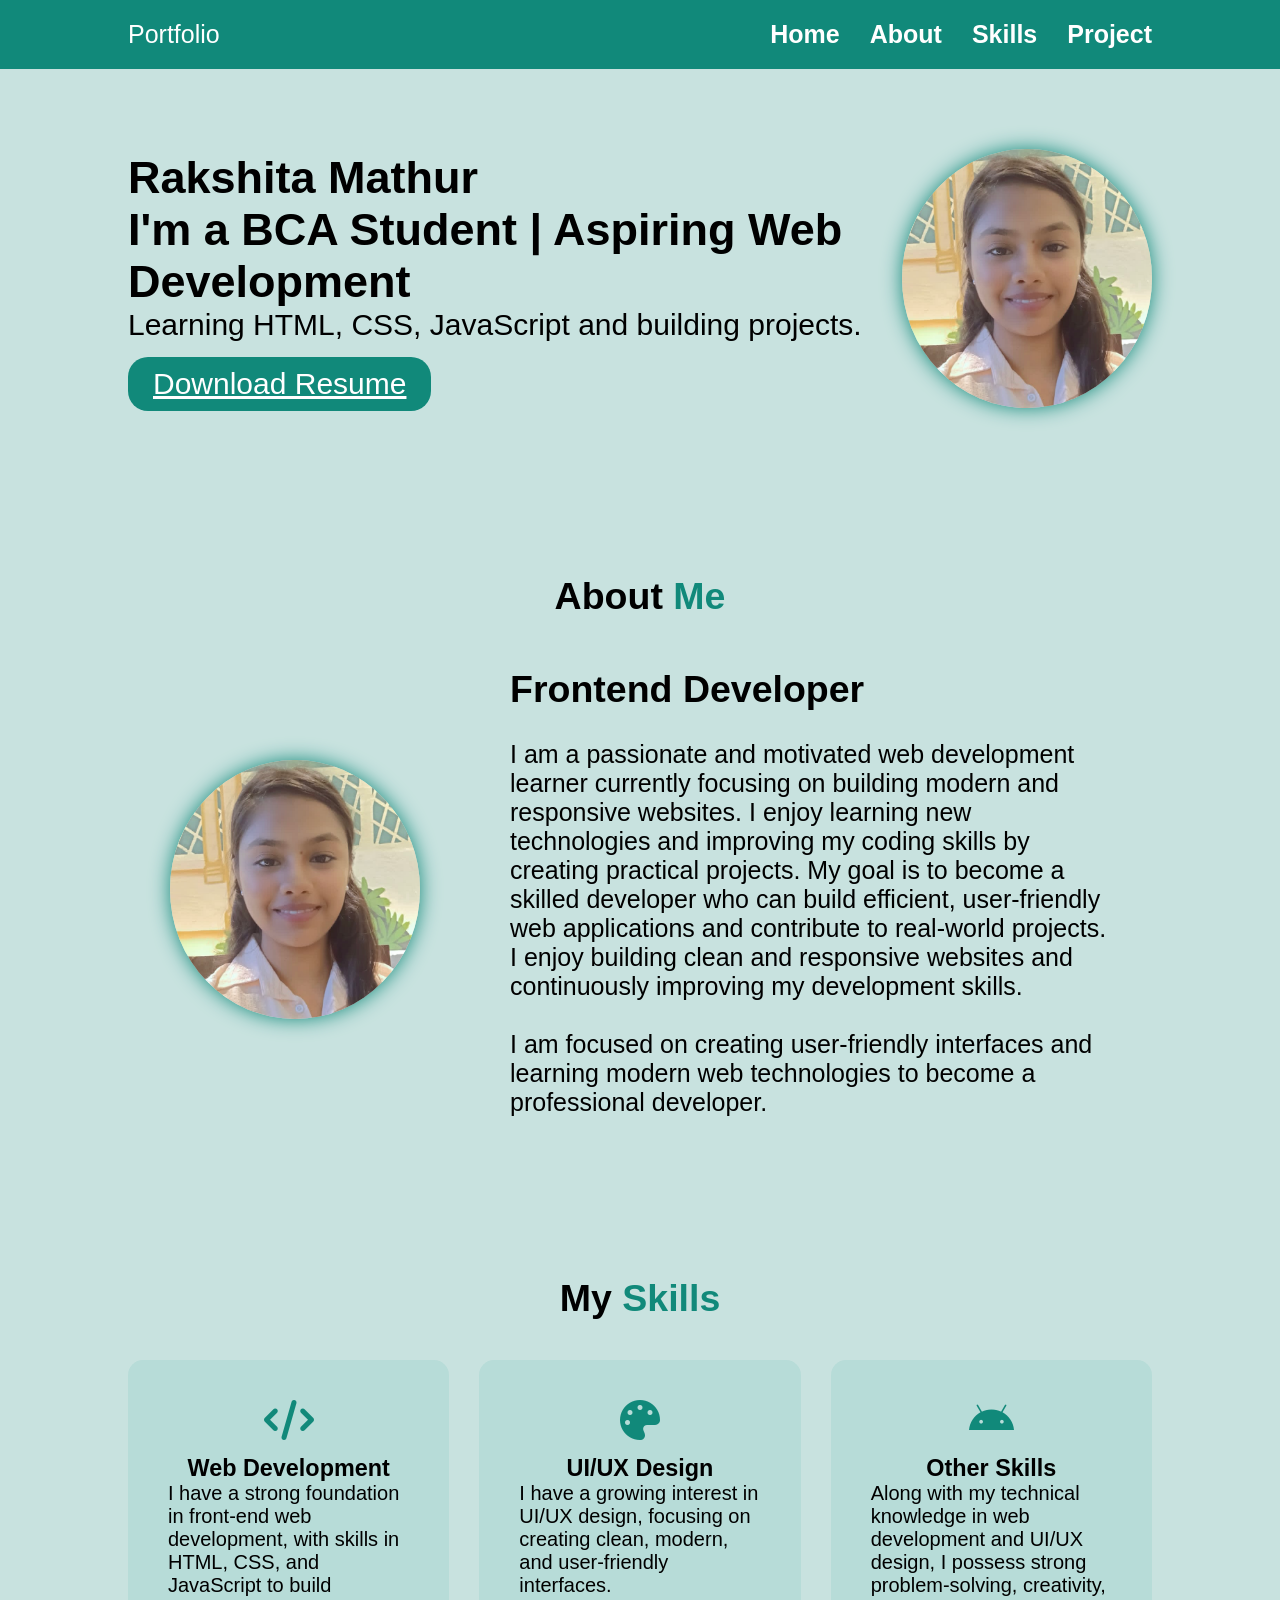
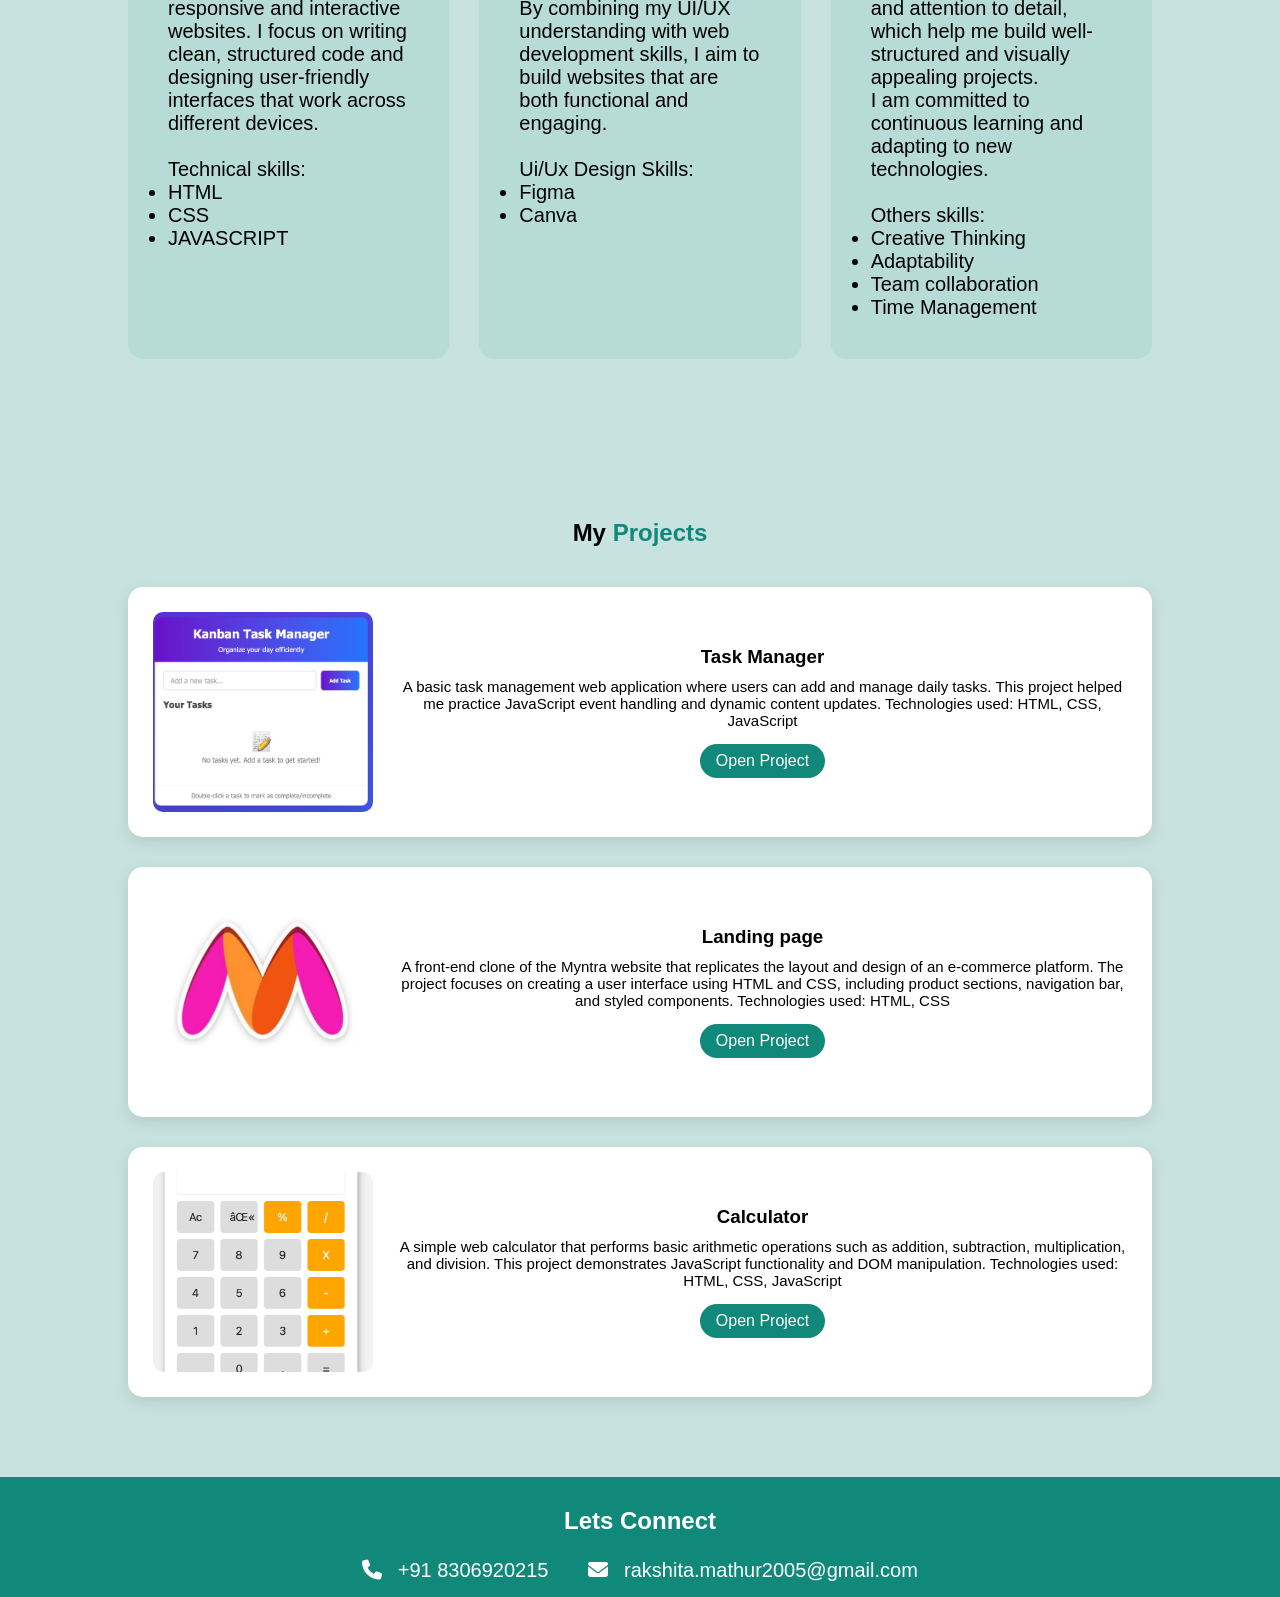
<file: index.html>
<!DOCTYPE html>
<html lang="en">
<head>
<meta charset="UTF-8">
<meta name="viewport" content="width=device-width, initial-scale=1.0">
<title>Rakshita Mathur Portfolio</title>

<link rel="stylesheet" href="style.css">

<link rel="stylesheet"
href="https://cdnjs.cloudflare.com/ajax/libs/font-awesome/6.4.0/css/all.min.css">

</head>

<body>

<!-- NAVBAR -->

<header>
<div class="logo">Portfolio</div>

<nav>
<ul>
<li><a href="#home">Home</a></li>
<li><a href="#about">About</a></li>
<li><a href="#skill">Skills</a></li>
<li><a href="#project">Project</a></li>
</ul>
</nav>
</header>

<!-- Home -->

<section class="home-content" id="home">

<div class="home-text">

<h1>Rakshita Mathur</h1>

<h2>I'm a <span>BCA Student | Aspiring Web Development</span></h2>

<p>Learning HTML, CSS, JavaScript and building projects.</p>

<a href="Rakshita Mathur.pdf" class="button" target="_blank">Download Resume</a>

</div>

<div class="home-img">

<img src="profile 2.png">

</div>

</section>

<!-- About -->

<section class="about" id="about">

    <h1>About <span>Me</span></h1>
    
    <div class="about-container">
    
    <div class="about-img">
    <img src="profile 2.png" alt="profile">
    </div>
    
    <div class="about-text">
    
    <h2>Frontend Developer</h2><br>
    
    <p>
        I am a passionate and motivated web development learner currently focusing on building modern 
        and responsive websites. I enjoy learning new technologies and improving my coding skills by 
        creating practical projects. My goal is to become a skilled developer who can build efficient, 
        user-friendly web applications and contribute to real-world projects. I enjoy building clean and responsive
    websites and continuously improving my development skills.
    </p><br>
    
    <p>
    I am focused on creating user-friendly interfaces and learning
    modern web technologies to become a professional developer.
    </p>
</div>
</section>

<!-- SKILLS -->

<section class="skill-content" id="skill">

<h1>My <span>Skills</span></h1>

<div class="skill-container">

<div class="card">
<i class="fa-solid fa-code"></i>
<h3>Web Development</h3>
<p>I have a strong foundation in front-end web development, with skills in HTML, CSS, and JavaScript 
    to build responsive and interactive websites. I focus on writing clean, structured code and designing 
    user-friendly interfaces that work across different devices. </p><br>
    <p>Technical skills:</p>
    <ul>
        <li>HTML</li>
        <li>CSS</li>
        <li>JAVASCRIPT</li>
    </ul>

</div>

<div class="card">
<i class="fa-solid fa-palette"></i>
<h3>UI/UX Design</h3>
<p> I have a growing interest in UI/UX design, focusing on creating clean, modern,
     and user-friendly interfaces.</p>
<p>By combining my UI/UX understanding with web development skills, I aim to build 
    websites that are both functional and engaging.</p><br>
    <p>Ui/Ux Design Skills:</p>
    <ul>
        <li>Figma</li>
        <li>Canva</li>
    </ul>

</div>

<div class="card">
<i class="fa-brands fa-android"></i>
<h3>Other Skills</h3>
<p>Along with my technical knowledge in web development and UI/UX design, 
    I possess strong problem-solving, creativity, and attention to detail, 
    which help me build well-structured and visually appealing projects. </p>
    <p>I am committed to continuous learning and adapting to new technologies.</p><br>
    <p>Others skills:</p>
    <ul>
        <li>Creative Thinking</li>
        <li>Adaptability</li>
        <li>Team collaboration</li>
        <li>Time Management</li>
    </ul>

</div>

</div>
</section>

<!--PROJECTS -->

<section class="projects" id="project">

    <h1>My <span>Projects</span></h1>
    
    <div class="projects-container">

        <div class="project-card">
    
            <img src="project2.png" alt="project">
        
            <div class="project-info">
            <h3>Task Manager</h3>
            
            <p>A basic task management web application where users can add and manage daily tasks. This project helped 
                me practice JavaScript event handling and dynamic content updates.
        
                Technologies used: HTML, CSS, JavaScript</p>
            
            <a href="task_manager.html"  target="_blank" class="btn">Open Project</a>
            </div>
            </div>
    
    <div class="project-card">
    
    <img src="project1 2.png" alt="project">
    <div class="project-info">
    <h3>Landing page</h3>
    
    <p>A front-end clone of the Myntra website that replicates the layout and design of an e-commerce platform. 
        The project focuses on creating a user interface using HTML and CSS, including product sections, 
        navigation bar, and styled components.

        Technologies used: HTML, CSS</p>
    
   <a href="myntra.html" target="_blank" class="btn">Open Project</a>
   
    </div>
    </div>
    
    
    <div class="project-card">
    
    <img src="project3.png" alt="project">

    <div class="project-info">

    <h3>Calculator</h3>

    <p>A simple web calculator that performs basic arithmetic operations such as addition, subtraction, multiplication, 
        and division. This project demonstrates JavaScript functionality and DOM manipulation.

        Technologies used: HTML, CSS, JavaScript</p>
    
    <a href="calculator.html" target="_blank" class="btn">Open Project</a>
    </div>
    </div>  
    </div>
    
    </section>


<!-- CONTACT -->

<footer class="footer">

    <h2>Lets Connect</h2>
    
    <div class="footer-content">
    
   <p> <i class="fa-solid fa-phone"></i> +91 8306920215</p>
    <p><i class="fa-solid fa-envelope"></i> rakshita.mathur2005@gmail.com</p>
    
    
    </div>
    
    </footer>
<!-- <section class="contact" id="contact">

<h1>Contact Me</h1>

<form>

<div class="row">
<input type="text" placeholder="Full Name">
<input type="email" placeholder="Email Address">
</div>

<div class="row">
<input type="text" placeholder="Phone Number">
<input type="text" placeholder="Email Subject">
</div>

<textarea placeholder="Your Message"></textarea>

<button class="btn">Send Message</button>

</form>

</section> -->

<script src="script.js"></script>

</body>
</html>
</file>
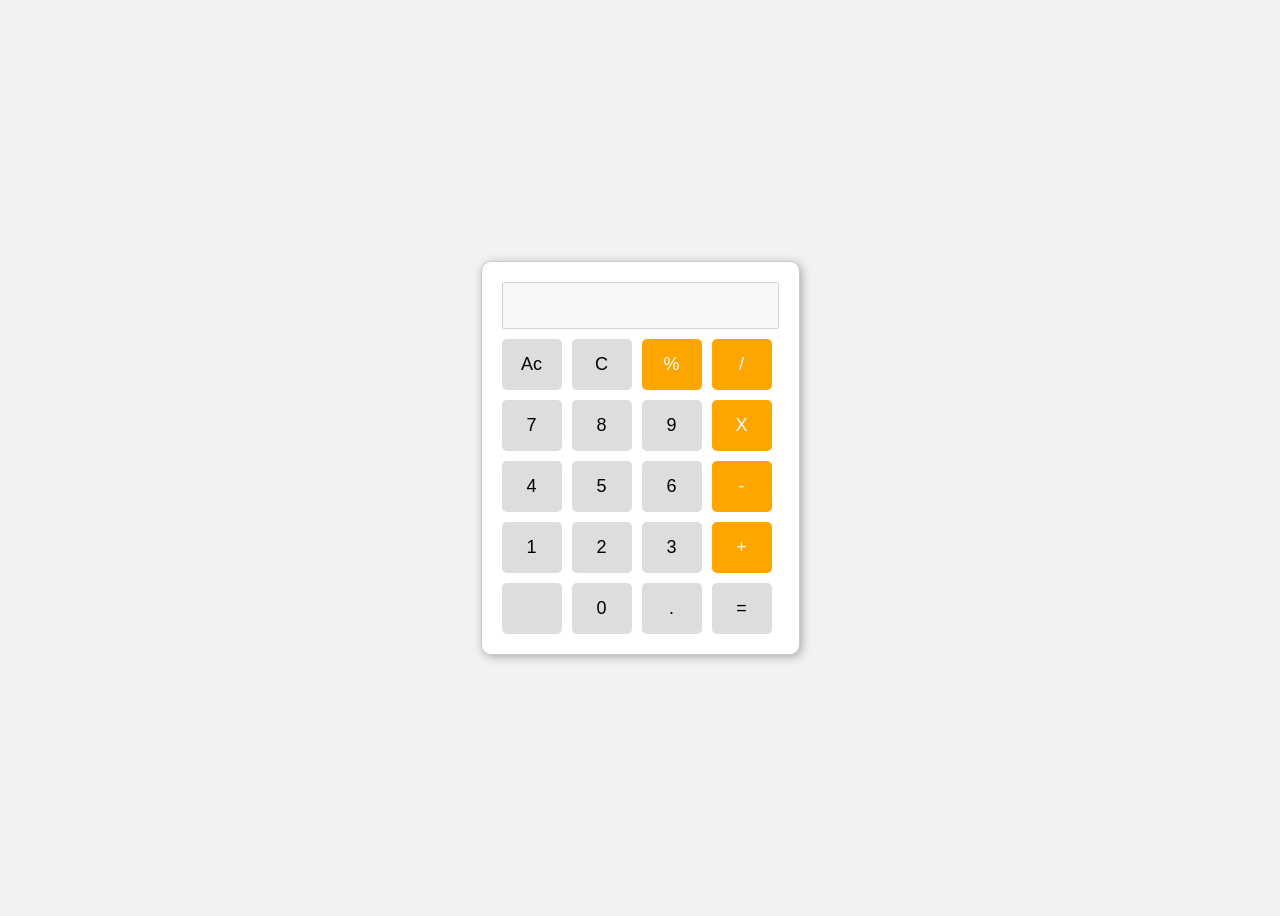
<file: calculator.html>
<html>
   <head>
     <title>Calculator</title>

     <style>
         body {
              font-family: sans-serif;
              display: flex;
              justify-content: center;
              align-items: center;
              height: 100vh;
              background-color: #f2f2f2;
            }
            .calculator {
                border: 1px solid #ccc;
                padding: 20px;
                background: white;
                border-radius: 10px;
                box-shadow: 2px 2px 10px #aaa; 
            }
            #display {
              width: 100%;
              padding: 10px;
              font-size: 20px;
               margin-bottom: 10px;
               text-align: right;
            }

            .buttons {
               display: grid;
               grid-template-columns: repeat(4, 60px);
               gap: 10px;
            }

            button { 
              padding: 15px;
              font-size: 18px;
              cursor: pointer;
              border: none;
              background-color: #ddd;
              border-radius: 5px;
              transition: background-color 0.2s;
            }

            button.active {
               background-color: orange;
               color: white;
              
            }

            button:hover {
               background-color: #b7b7b7;
            }

         /* Always orange for operator buttons */
           .operator {
              background-color: orange;
              color: white;
            }
     </style>
 </head>

 <script>
      function appendValue(value) {
          document.getElementById("display").value += value;
        }

       function clearDisplay() {
          document.getElementById("display").value = "";
        }

        function calculate() {
           try {
               let result = eval(document.getElementById("display").value);
               document.getElementById("display").value = result;
            } catch {
                alert("Invalid Expression");
            }
        }

       function backspace() {
          let display = document.getElementById("display");
          display.value = display.value.slice(0, -1);
        }

        function flashEffect(buttonId) {
          const btn = document.getElementById(buttonId);
          btn.classList.add("active");
          setTimeout(() => {
               btn.classList.remove("active");
            }, 200); // 200 milliseconds
        }

       


   </script>



  <body>
      <div class="calculator">
          <input type="text" id="display" disabled />
           <div class="buttons">
               <button onclick="clearDisplay()">Ac</button>
               <button id="btn1" onclick="flashEffect('btn1'),backspace();">C</button>
               <button onclick="appendValue('%')"class="operator" >%</button>
               <button onclick="appendValue('/')" class="operator">/</button>
    
               <button onclick="appendValue('7')">7</button>
               <button onclick="appendValue('8')">8</button>
               <button onclick="appendValue('9')">9</button>
               <button onclick="appendValue('*')" class="operator">X</button>
    
               <button onclick="appendValue('4')">4</button>
               <button onclick="appendValue('5')">5</button>
               <button onclick="appendValue('6')">6</button>
               <button onclick="appendValue('-')" class="operator">-</button>
    
               <button onclick="appendValue('1')">1</button>
               <button onclick="appendValue('2')">2</button>
               <button onclick="appendValue('3')">3</button>
               <button onclick="appendValue('+')" class="operator">+</button>
          
               <button onclick="appendValue('')"></button>
               <button onclick="appendValue('0')">0</button>
               <button onclick="appendValue('.')">.</button>
                <button id="btn2" onclick="flashEffect('btn2'); calculate();">=</button>
           </div>
      </div>
    
    </body>
</html>
</file>
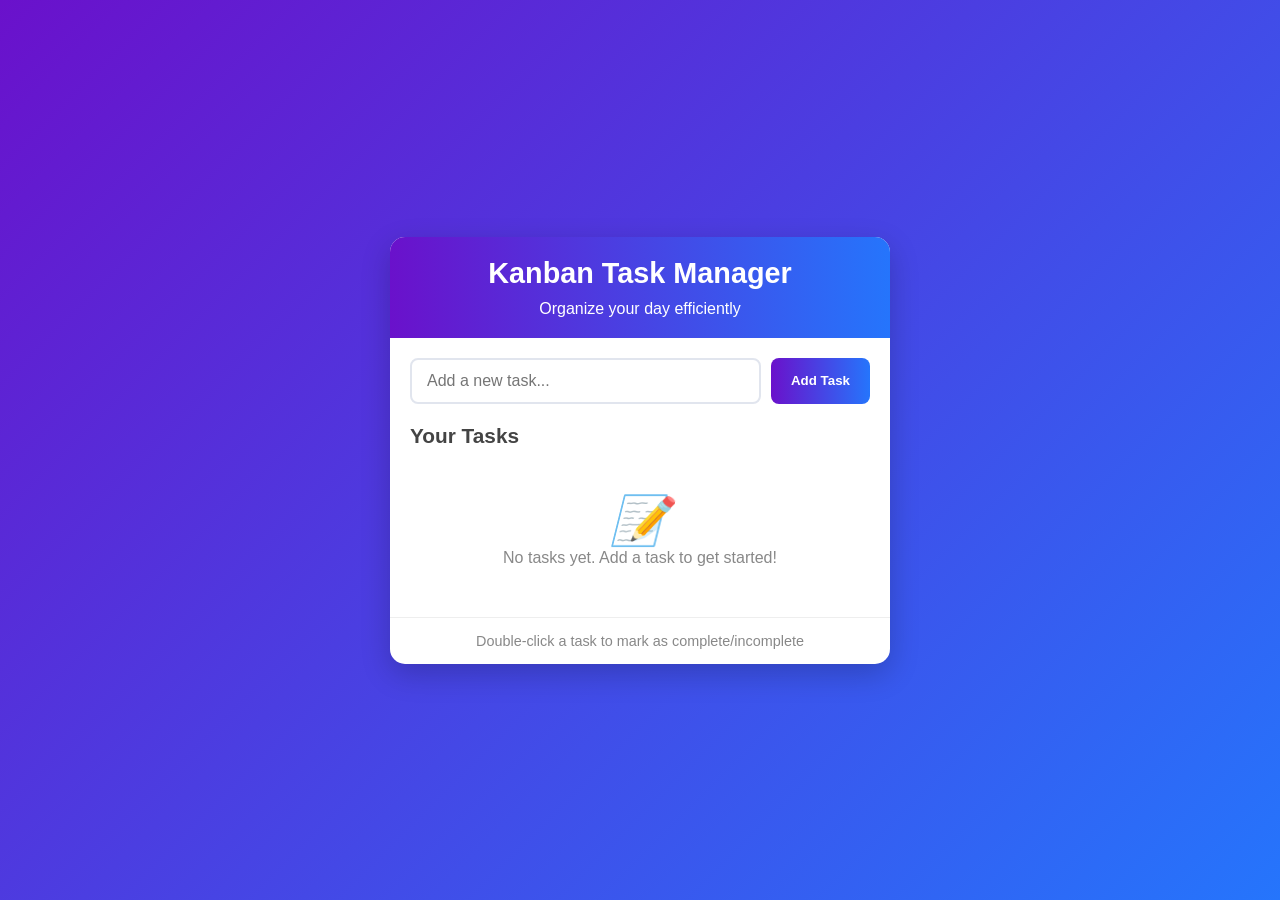
<file: task_manager.html>
<!DOCTYPE html>
<html lang="en">
<head>
    <meta charset="UTF-8">
    <meta name="viewport" content="width=device-width, initial-scale=1.0">
    <title>Document</title>
    <link rel="stylesheet" href="tm.css">
    <script src="tm.js"></script>
</head>
<body>
    <div class="container">
        <header>
            <h1>Kanban Task Manager</h1>
            <p>Organize your day efficiently</p>
        </header>
    <div class="input-section">
            <input type="text" id="task-input" placeholder="Add a new task...">
            <button id="add-btn">Add Task</button>
        </div>
    <div class="tasks-section">
            <h2>Your Tasks</h2>
            <ul id="task-list">
            </ul>
        </div>
    <footer>
            <p>Double-click a task to mark as complete/incomplete</p>
        </footer>
</body>
</html>

<!DOCTYPE html>
<html lang="en">
<head>
    <meta charset="UTF-8">
    <meta name="viewport" content="width=device-width, initial-scale=1.0">
    <title>Task Manager</title>
    
</head>
<body>
    
</body>
</html>
</file>
<file: style.css>
*{
    margin:0;
    padding:0;
    box-sizing:border-box;
    font-family:Arial;
    }
    
    body{
    background:#c8e2df;
    }
    
    /* NAVBAR */
    
    header{
    display:flex;
    justify-content:space-between;
    align-items:center;
    padding:20px 10%;
    background:#11897a;
    color:white;
    font-size: 25px;
    }
    
    nav ul{
    display:flex;
    list-style:none;
    }
    
    nav ul li{
    margin-left:30px;
    }
    
    nav ul li a{
    color:white;
    text-decoration:none;
    font-weight:600;
    }
    
    /* Home */
    
    .home-content{
    display:flex;
    align-items:center;
    justify-content:space-between;
    padding:80px 10%;
    font-size: 30px;
    }
    
    .home span{
    color:#11897a;
    }
    
    .home-img img{
    width:250px;
    border-radius:50%;
    box-shadow:0 0 20px #11897a;
    }
    
    .button{
    display: inline-block;
    background:#11897a;
    color:white;
    padding:10px 25px;
    border:none;
    border-radius:20px;
    cursor:pointer;
    margin-top:15px;
    }
    
    .btn:hover{
        background: white;
        color:  #11897a;
    }

    /* ABOUT */

    .about{
        padding:80px 10%;
        background:#c8e2df;
        text-align:center;
        font-size: 25px;
        }
        
        .about span{
        color:#11897a;
        }
        
        .about-container{
        display:flex;
        align-items:center;
        justify-content:center;
        gap:90px;
        margin-top:50px;
        
        }
        
        .about-img img{
        width:250px;
        border-radius:50%;
        box-shadow:0 0 20px #11897a;
        }
        
        .about-text{
        max-width:600px;
        text-align:left;
        }
    
    
    /* SKILLS */
    
    .skill-content{
    padding:80px 10%;
    text-align:center;
    font-size: 25px;
    }
    
    .skill-content span{
    color:#11897a;
    }
    
    .skill-container{
    display:flex;
    gap:30px;
    margin-top:40px;
    }
    
    .card{
     grid-template-columns: repeat(3, 1fr);
    background:#b7dcd8;
    padding:40px;
    border-radius:15px;
    width: 500px;
    font-size: 20px;

    }
    
    .card i{
    font-size:40px;
    color:#11897a;
    margin-bottom:15px;
    
    }
    .card p{
        text-align: left;
    }
    .card ul{
        text-align: left;
    }

    /* PROJECTS */
    
    .projects{
        padding:80px 10%;
        text-align:center;
        background:#c8e2df;
        }
        
        .projects span{
        color:#11897a;
        }
        
        .projects-container{
        display:flex;
        flex-direction:column;
        gap:30px;
        margin-top:40px;
        }
        
        .project-card{
        display:flex;
        align-items:center;
        gap:25px;
        background:white;
        border-radius:15px;
        padding:25px;
        box-shadow:0 5px 15px rgba(0,0,0,0.1);
        }
        
        .project-card img{
        width:220px;
        height:200px;
        object-fit:cover;
        border-radius:10px;
        }
        
        .project-info{
        display:flex;
        flex-direction:column;
        justify-content: center;
        text-align:center;
        flex: 1;
        }
        
        .project-info h3{
        margin-bottom:10px;
        }
        
        .project-info p{
        margin-bottom:15px;
        font-size:15px;
        }
        
        .btn{
        display:block;
        margin: auto;
        padding:8px 16px;
        background:#11897a;
        color:white;
        border-radius:20px;
        text-decoration:none;
        width:fit-content;
        }


    /* CONTACT */

    .footer{
        background:#11897a;
        color:white;
        text-align:center;
        padding:30px 10%;
        height: 120px;
    
    
    }
    
    .footer h2{
        margin-bottom:20px;
    }
    
    .footer-content{
        display: flex;
        justify-content: center;
        font-size:20px;
        line-height:30px;
        gap: 40px;
        
    }
    
    .footer i{
        margin-right:10px;
        gap: 30px;
    }




    /* .contact{
    padding:80px 10%;
    text-align:center;
    }
    
    form{
    max-width:800px;
    margin:auto;
    }
    
    .row{
    display:flex;
    gap:20px;
    margin-bottom:20px;
    }
    
    input,textarea{
    width:100%;
    padding:15px;
    border:2px solid #11897a;
    border-radius:10px;
    }
    
    textarea{
    height:150px;
    } */
</file>
<file: tm.css>
* {
    margin: 0;
    padding: 0;
    box-sizing: border-box;
    font-family: 'Segoe UI', Tahoma, Geneva, Verdana, sans-serif;
}
body {
    background: linear-gradient(135deg, #6a11cb 0%, #2575fc 100%);
    color: #333;
    min-height: 100vh;
    padding: 20px;
    display: flex;
    justify-content: center;
    align-items: center;
}
.container {
    width: 100%;
    max-width: 500px;
    background-color: white;
    border-radius: 15px;
    box-shadow: 0 10px 30px rgba(0, 0, 0, 0.2);
    overflow: hidden;
}
header {
    background: linear-gradient(to right, #6a11cb, #2575fc);
    color: white;
    padding: 20px;
    text-align: center;
}
h1 {
    font-size: 1.8rem;
    margin-bottom: 10px;
}
.input-section {
    padding: 20px;
    display: flex;
    gap: 10px;
}
#task-input {
    flex: 1;
    padding: 12px 15px;
    border: 2px solid #e1e5ee;
    border-radius: 8px;
    font-size: 1rem;
    transition: all 0.3s;
}
#task-input:focus {
    border-color: #6a11cb;
    outline: none;
}
#add-btn {
    background: linear-gradient(to right, #6a11cb, #2575fc);
    color: white;
    border: none;
    border-radius: 8px;
    padding: 12px 20px;
    cursor: pointer;
    font-weight: 600;
    transition: transform 0.2s;
}
#add-btn:hover {
    transform: translateY(-2px);
}
.tasks-section {
    padding: 0 20px 20px;
}
h2 {
    margin-bottom: 15px;
    color: #444;
    font-size: 1.3rem;
}
#task-list {
    list-style-type: none;
}
.task-item {
    display: flex;
    align-items: center;
    padding: 12px 15px;
    margin-bottom: 10px;
    background-color: #f8f9fa;
    border-radius: 8px;
    transition: all 0.3s;
    border-left: 4px solid #6a11cb;
}
.task-item:hover {
    transform: translateX(5px);
    box-shadow: 0 3px 10px rgba(0, 0, 0, 0.1);
}
.task-item.completed {
    opacity: 0.7;
    border-left-color: #4CAF50;
}
.task-text {
    flex: 1;
    margin-left: 10px;
}
.task-item.completed .task-text {
    text-decoration: line-through;
    color: #888;
}
.task-actions {
    display: flex;
    gap: 8px;
}
.complete-btn, .delete-btn {
    background: none;
    border: none;
    cursor: pointer;
    font-size: 1.1rem;
    padding: 5px;
    border-radius: 4px;
    transition: all 0.2s;
}
.complete-btn {
    color: #4CAF50;
}

.delete-btn {
    color: #f44336;
}
.complete-btn:hover, .delete-btn:hover {
    background-color: rgba(0, 0, 0, 0.05);
}
.empty-state {
    text-align: center;
    padding: 30px;
    color: #888;
}
.empty-state i {
    font-size: 3rem;
    margin-bottom: 15px;
    color: #ccc;
}
footer {
    text-align: center;
    padding: 15px;
    color: #888;
    font-size: 0.9rem;
    border-top: 1px solid #eee;
}
@media (max-width: 480px) {
    .container {
        border-radius: 10px;
    }
    
    .input-section {
        flex-direction: column;
    }
    
    #add-btn {
        width: 100%;
    }
}
</file>
